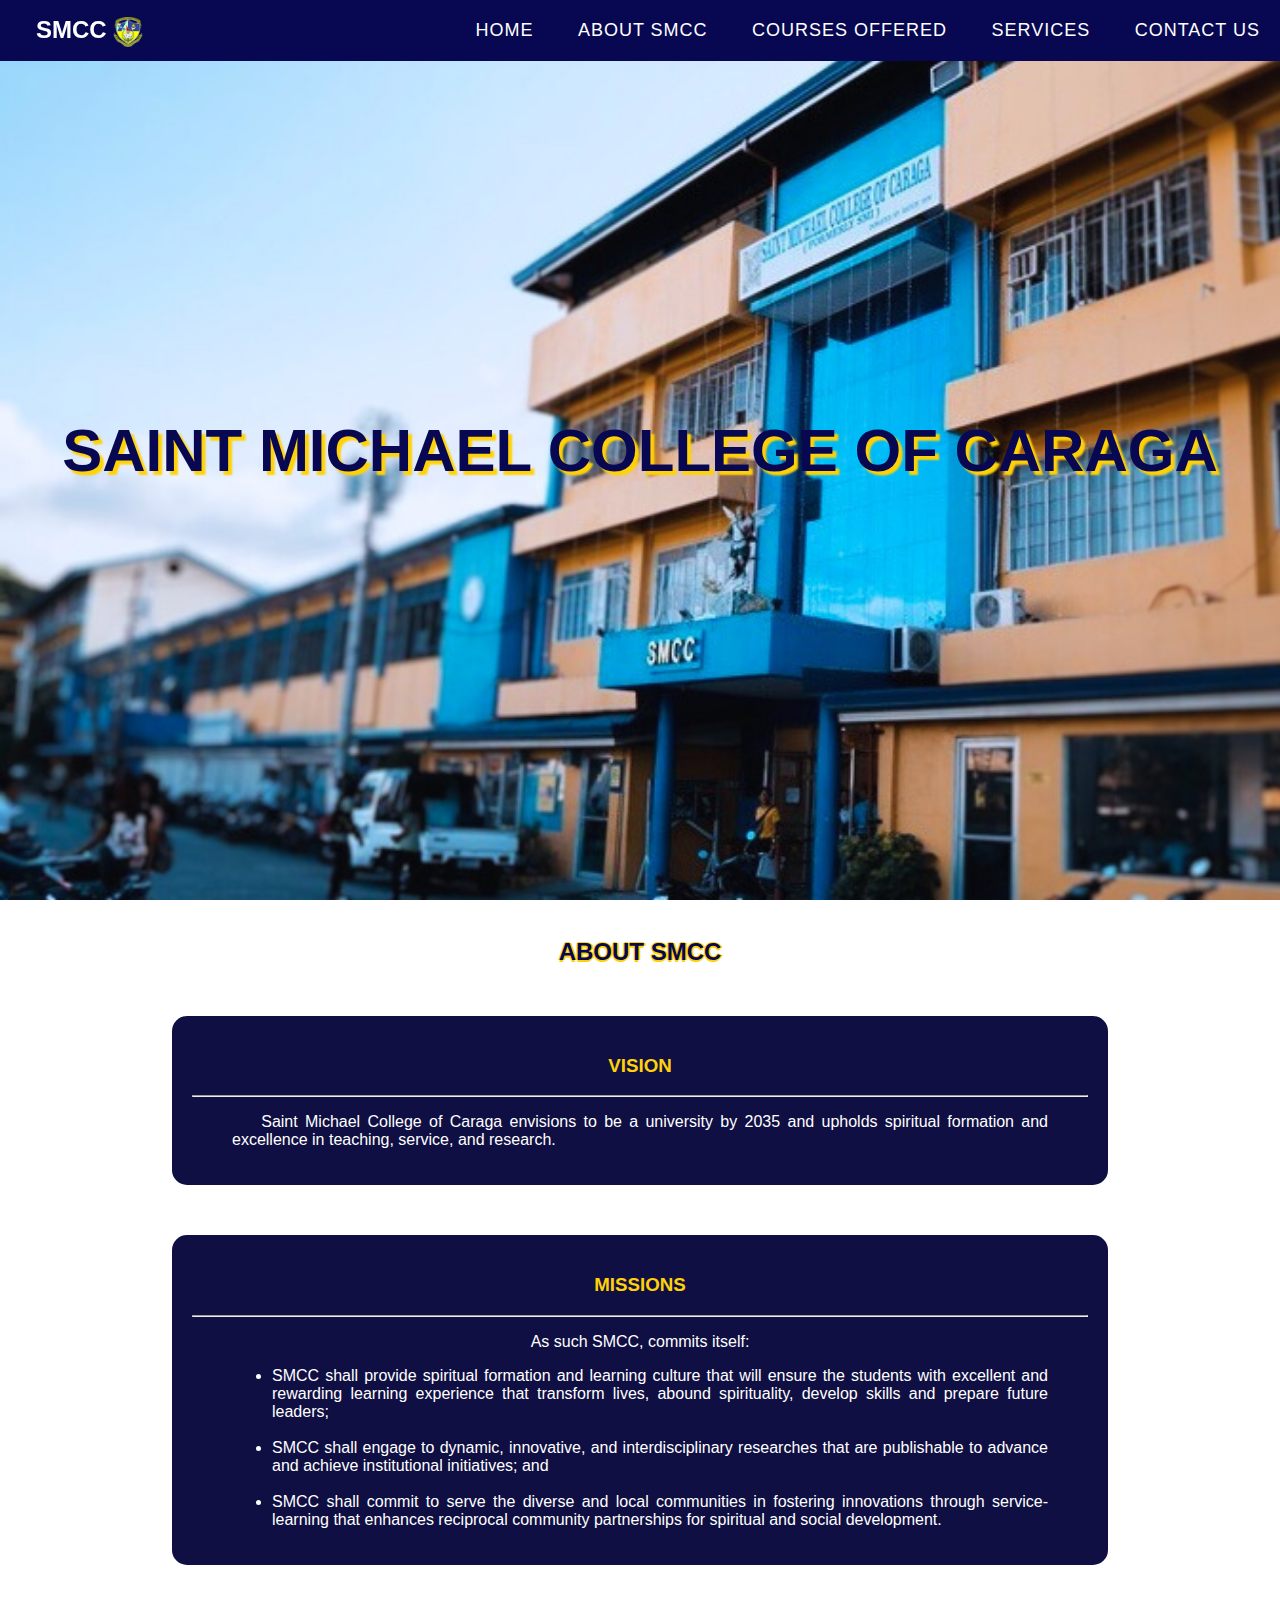
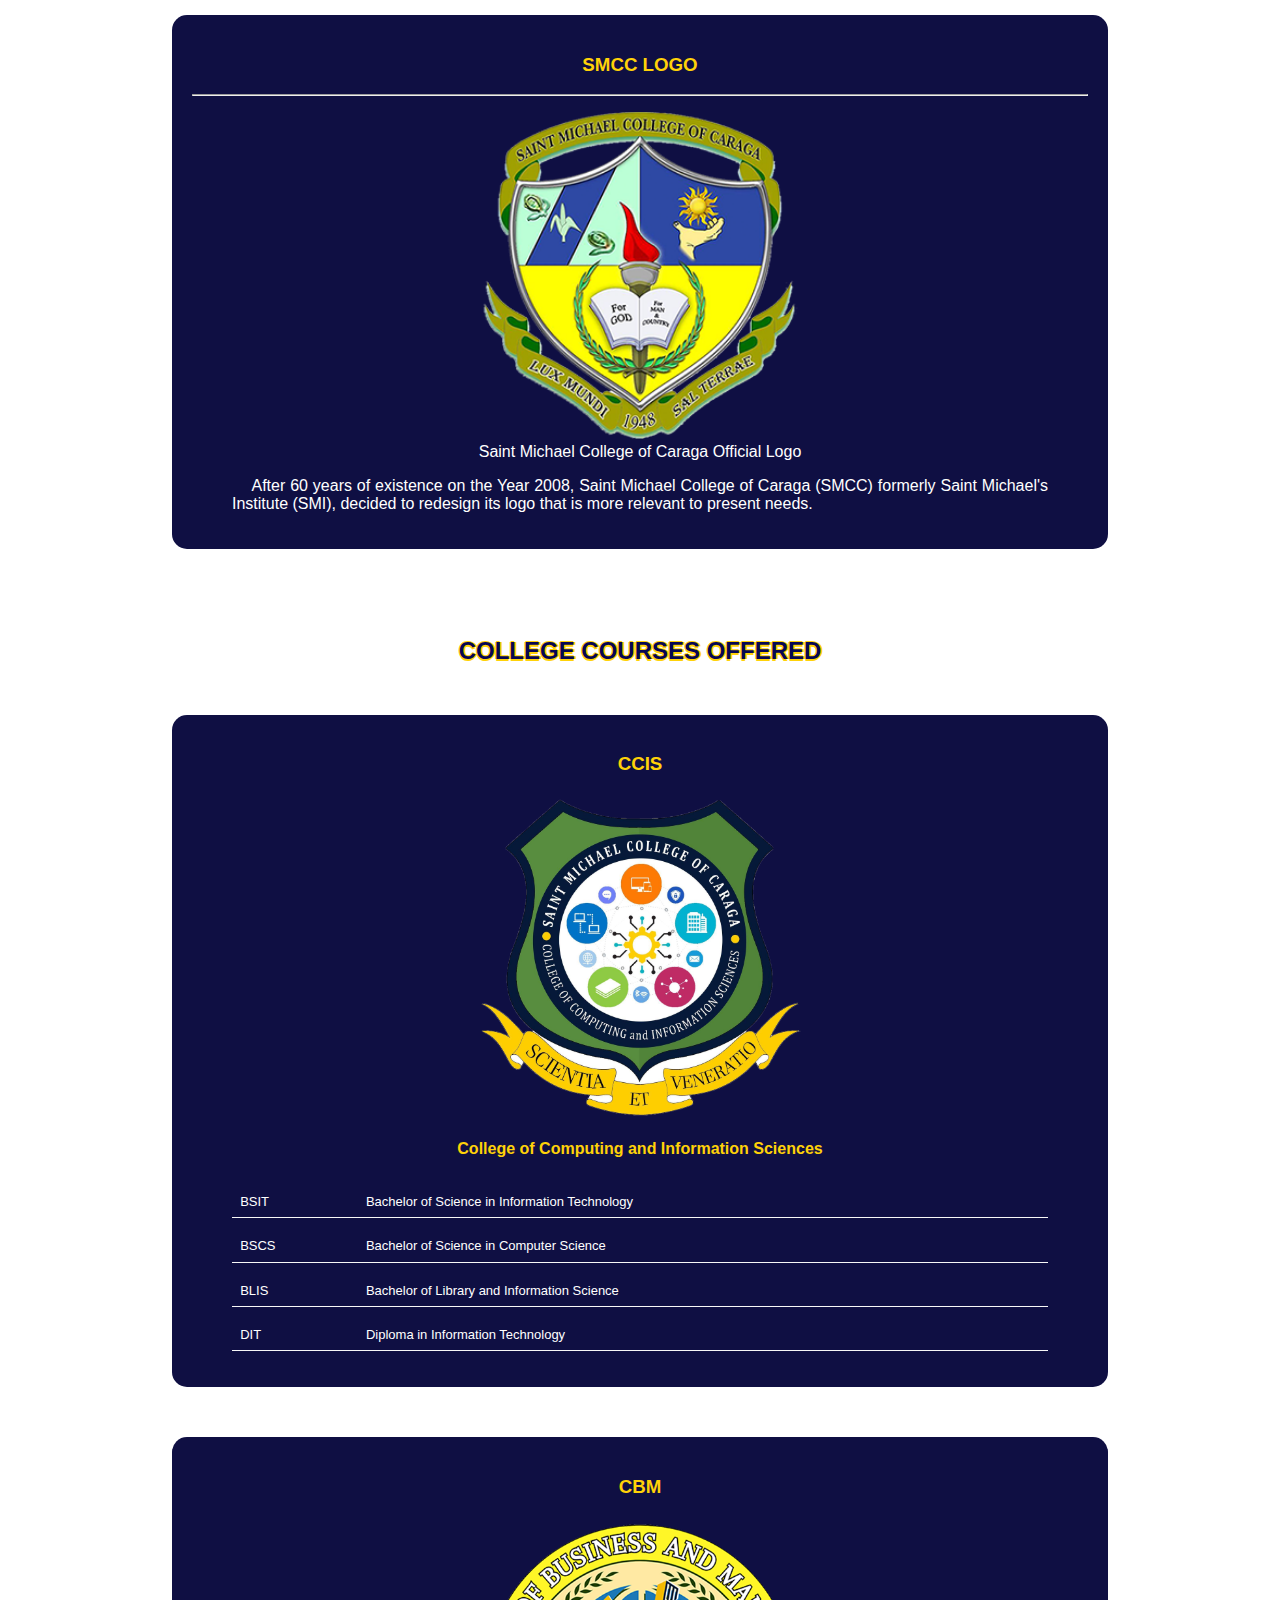
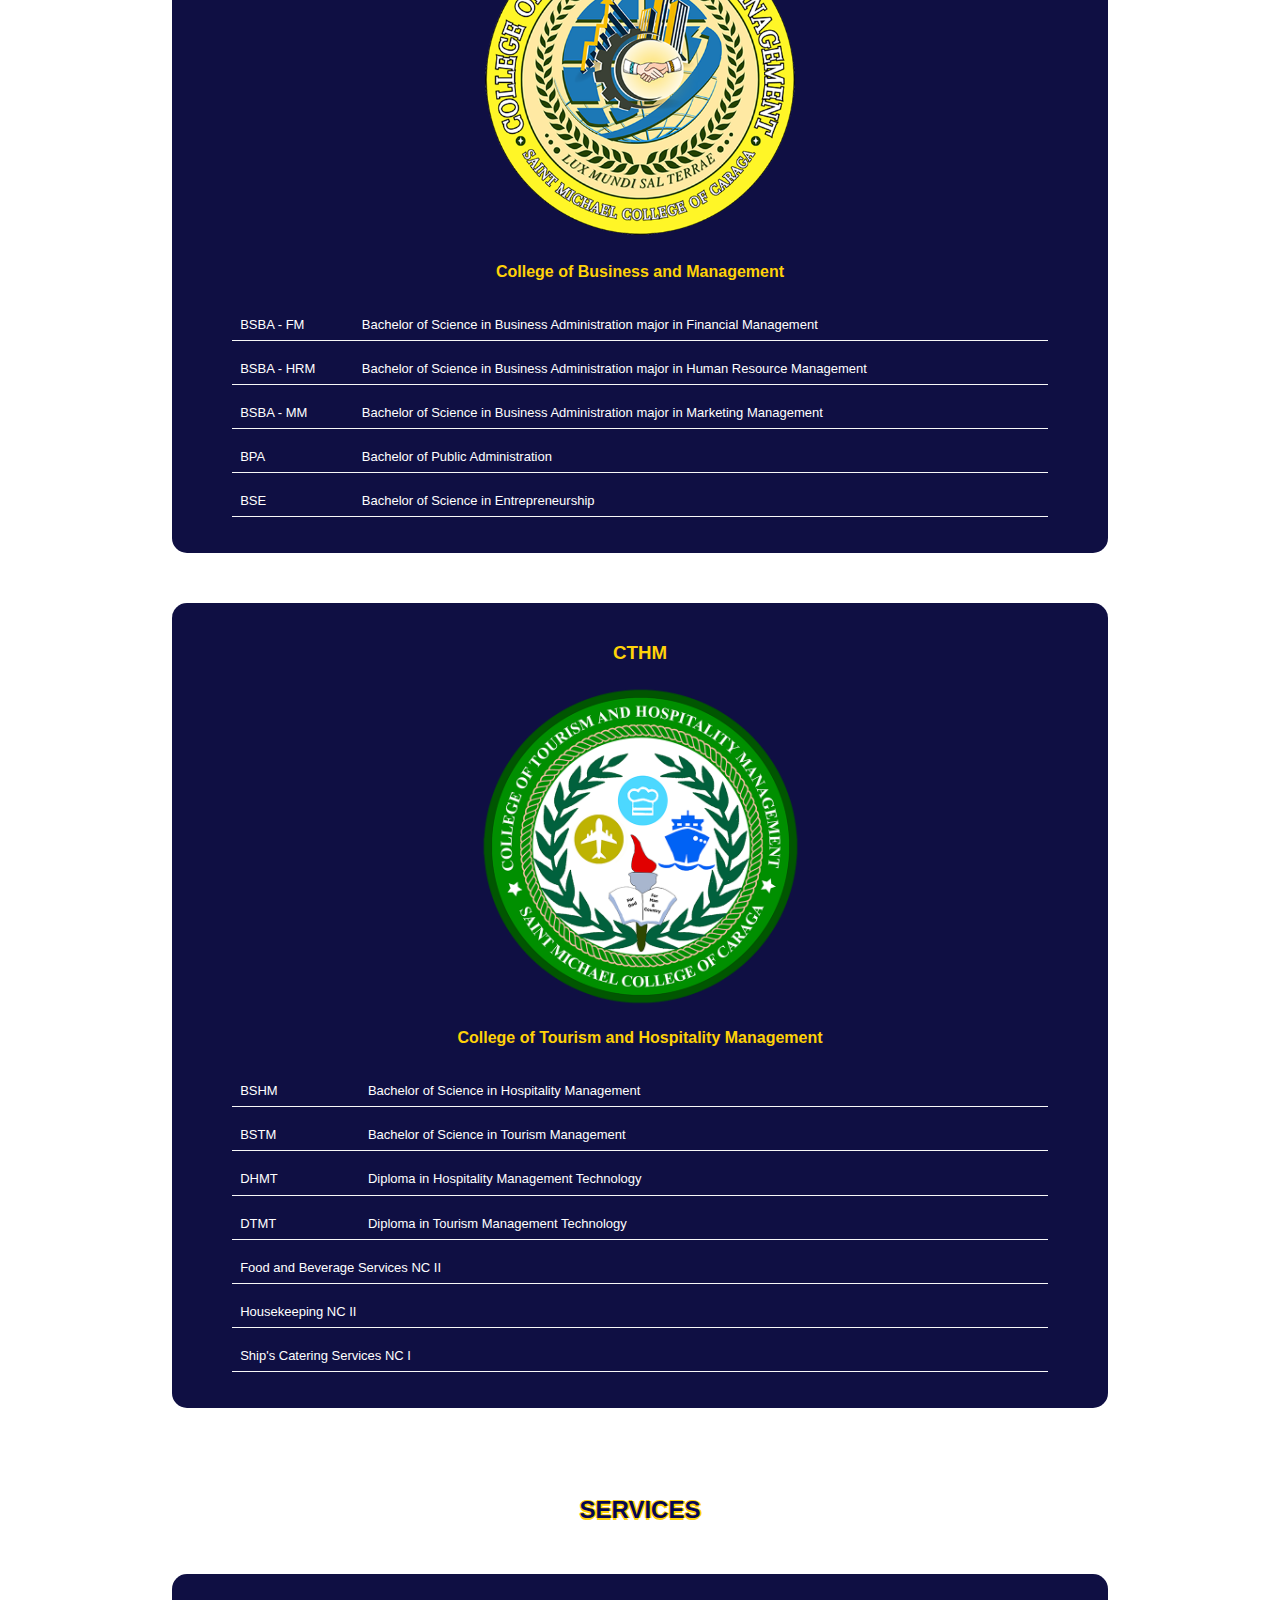
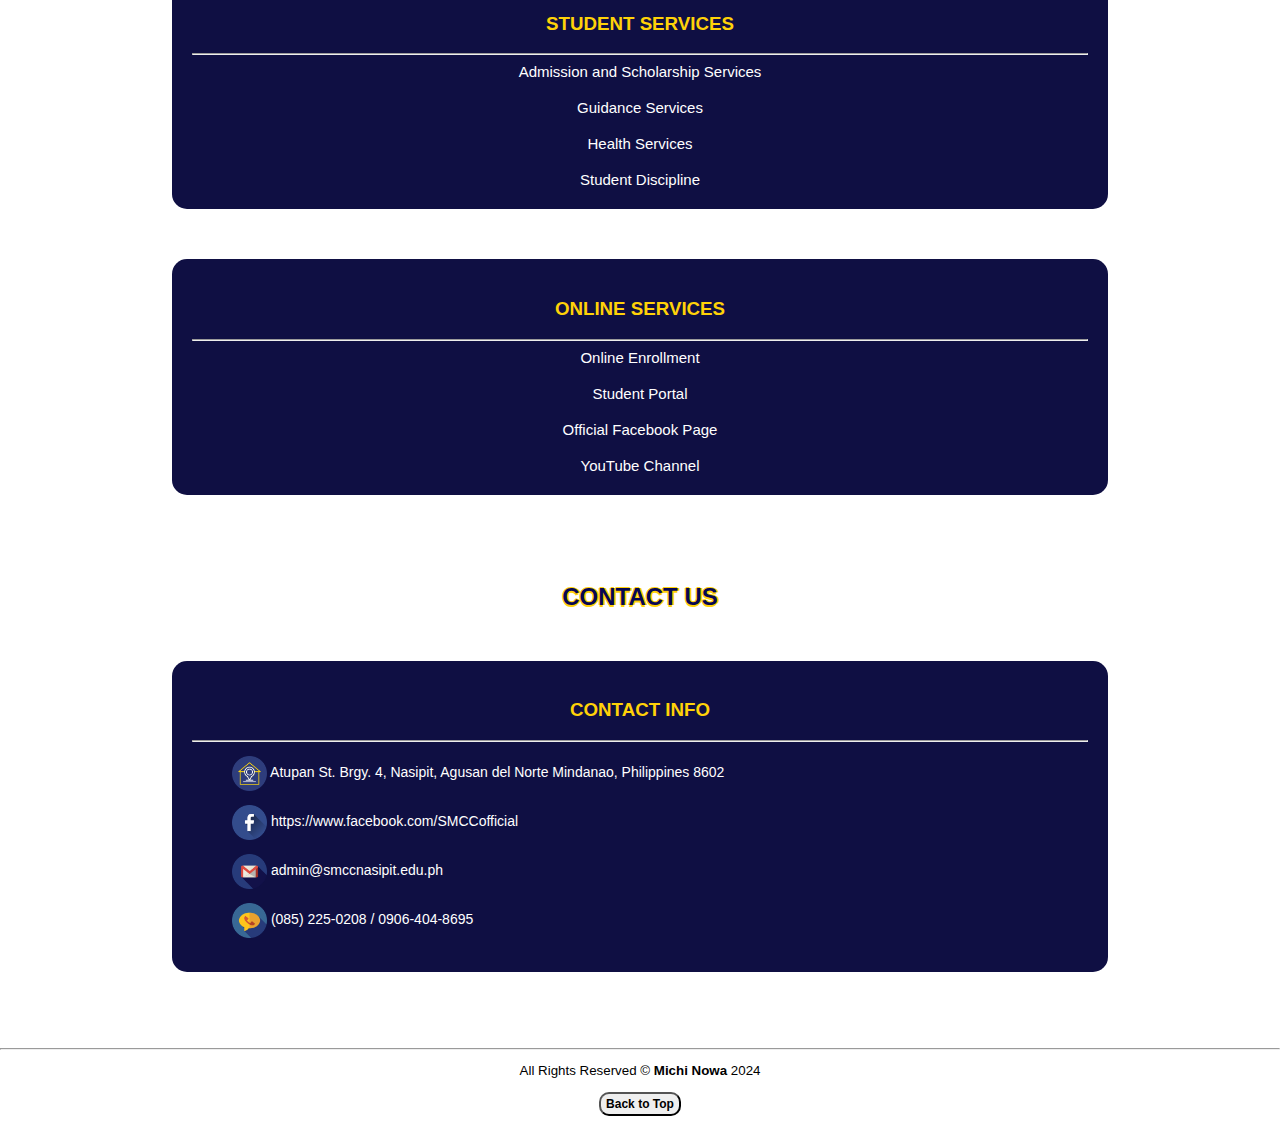
<file: index.html>
<!DOCTYPE html>
<html lang="en">

<head>
    <meta charset="UTF-8">
    <meta name="viewport" content="width=device-width, initial-scale=1.0">
    <title>SMCC Website</title>
    <link rel="stylesheet" href="style.css">
    <link rel="icon" href="images/favicon.ico" type="image/x-icon">

</head>

<body>
    <header id="top">
        <h1>SAINT MICHAEL COLLEGE OF CARAGA</h1>
        <nav>
            <div id="logo">SMCC <img src="images/logo.png" alt="SMCC Logo" height="30"></div>
            <ul>
                <li><a href="index.html" class="hover-underline-animation">Home</a></li>
                <li><a href="#about" class="hover-underline-animation">About SMCC</a></li>
                <li><a href="#courses" class="hover-underline-animation">Courses Offered</a></li>
                <li><a href="#services" class="hover-underline-animation">Services</a></li>
                <li><a href="#contact" class="hover-underline-animation">Contact Us</a></li>
            </ul>
        </nav>
    </header>

    <main style="text-align: center;">
        <br>
        <article id="about">
            <h2>ABOUT SMCC</h2>
            <section id="smccvision">
                <h3>VISION</h3>
                <hr>
                <figure>
                    <p>
                        &nbsp;&nbsp;&nbsp;&nbsp;Saint Michael College of Caraga envisions to be a university by 2035 and
                        upholds spiritual formation and excellence in teaching, service, and research.
                    </p>
                </figure>
            </section>
            <section id="smccmission">
                <h3>MISSIONS</h3>
                <hr>
                <figure>
                    As such SMCC, commits itself:
                    <ul style="text-align: justify;">
                        <li>
                            SMCC shall provide spiritual formation and learning culture that will ensure the students
                            with excellent and rewarding learning experience that transform lives, abound spirituality,
                            develop skills and prepare future leaders;
                        </li><br>
                        <li>
                            SMCC shall engage to dynamic, innovative, and interdisciplinary researches that are
                            publishable to advance and achieve institutional initiatives; and
                        </li><br>
                        <li>
                            SMCC shall commit to serve the diverse and local communities in fostering innovations
                            through service-learning that enhances reciprocal community partnerships for spiritual and
                            social development.
                        </li>
                    </ul>
                </figure>
            </section>
            <section id="smcclogo">
                <h3>SMCC LOGO</h3>
                <hr>
                <figure>
                    <img src="images/logo.png" alt="SMCC LOGO Image" width="40%">
                    <figcaption>Saint Michael College of Caraga Official Logo</figcaption>
                    <p>
                        &nbsp;&nbsp;&nbsp;&nbsp;After 60 years of existence on the Year 2008, Saint Michael College of
                        Caraga (SMCC) formerly Saint Michael's Institute (SMI), decided to redesign its logo that is
                        more relevant to present needs.
                    </p>
                </figure>
            </section>
        </article>
        <br>
        <article id="courses">
            <h2>COLLEGE COURSES OFFERED</h2>
            <section id="ccis">
                <h3>CCIS</h3>
                <figure>
                    <img src="images/ccis.png" alt="CCIS Logo Image" width="40%">
                    <div id="tablewrap">
                        <table id="ccistable">
                            <h3 style="font-size: medium;">College of Computing and Information Sciences</h3>
                            <tr>
                                <td>BSIT</td>
                                <td>Bachelor of Science in Information Technology</td>
                            </tr>
                            <tr>
                                <td>BSCS</td>
                                <td>Bachelor of Science in Computer Science </td>
                            </tr>
                            <tr>
                                <td>BLIS</td>
                                <td>Bachelor of Library and Information Science</td>
                            </tr>
                            <tr>
                                <td>DIT</td>
                                <td>Diploma in Information Technology</td>
                            </tr>
                        </table>
                    </div>
                </figure>
            </section>
            <section id="cbm">
                <h3>CBM</h3>
                <figure>
                    <img src="images/cbm.png" alt="CBM Logo Image" width="40%">
                    <div id="tablewrap">
                        <table id="cbmtable">
                            <h3 style="font-size: medium;">College of Business and Management</h3>
                            <tr>
                                <td>BSBA - FM</td>
                                <td>Bachelor of Science in Business Administration major in Financial Management</td>
                            </tr>
                            <tr>
                                <td>BSBA - HRM</td>
                                <td>Bachelor of Science in Business Administration major in Human Resource Management
                                </td>
                            </tr>
                            <tr>
                                <td>BSBA - MM</td>
                                <td>Bachelor of Science in Business Administration major in Marketing Management</td>
                            </tr>
                            <tr>
                                <td>BPA</td>
                                <td>Bachelor of Public Administration</td>
                            </tr>
                            <tr>
                                <td>BSE</td>
                                <td>Bachelor of Science in Entrepreneurship</td>
                            </tr>
                        </table>
                    </div>
                </figure>
            </section>
            <section id="cthm">
                <h3>CTHM</h3>
                <figure>
                    <img src="images/cthm.png" alt="CTHM Logo Image" width="40%">
                    <div id="tablewrap">
                        <table id="cthmtable">
                            <h3 style="font-size: medium;">College of Tourism and Hospitality Management</h3>
                            <tr>
                                <td>BSHM</td>
                                <td>Bachelor of Science in Hospitality Management</td>
                            </tr>
                            <tr>
                                <td>BSTM</td>
                                <td>Bachelor of Science in Tourism Management</td>
                            </tr>
                            <tr>
                                <td>DHMT</td>
                                <td>Diploma in Hospitality Management Technology</td>
                            </tr>
                            <tr>
                                <td>DTMT</td>
                                <td>Diploma in Tourism Management Technology</td>
                            </tr>
                            <tr>
                                <td colspan="2" id="nc">Food and Beverage Services NC II</td>
                            </tr>
                            <tr>
                                <td colspan="2" id="nc">Housekeeping NC II</td>
                            </tr>
                            <tr>
                                <td colspan="2" id="nc">Ship's Catering Services NC I</td>
                            </tr>
                        </table>
                    </div>
                </figure>
            </section>
        </article>
        <br>
        <article id="services">
            <h2>SERVICES</h2>
            <section id="studentserv">
                <h3>STUDENT SERVICES</h3>
                <hr>
                <ul style="list-style-type: none; margin: 0; padding: 0;">
                    <li><a href="service.html">Admission and Scholarship Services</a></li><br>
                    <li><a href="service.html">Guidance Services</a></li><br>
                    <li><a href="service.html">Health Services</a></li><br>
                    <li><a href="service.html">Student Discipline</a></li>
                </ul>
            </section>
            <section id="onlineserv">
                <h3>ONLINE SERVICES</h3>
                <hr>
                <ul style="list-style-type: none; margin: 0; padding: 0;">
                    <li><a href="https://my.smccnasipit.edu.ph/enrollment_application" target="_blank">Online Enrollment</a></li><br>
                    <li><a href="https://my.smccnasipit.edu.ph/" target="_blank">Student Portal</a></li><br>
                    <li><a href="https://www.facebook.com/SMCCofficial" target="_blank">Official Facebook Page</a></li><br>
                    <li><a href="https://www.youtube.com/@smccnasipitofficial" target="_blank">YouTube Channel</a></li>
                </ul>
            </section>
        </article>
        <br>
        <article id="contact">
            <h2>CONTACT US</h2>
            <section id="contactsec">
                <h3>CONTACT INFO</h3>
                <hr>
                <div style="text-align: justify;">
                    <figure>
                        <img src="images/address.png" alt="" height="35"> Atupan St. Brgy. 4, Nasipit, Agusan del Norte
                        Mindanao, Philippines 8602
                    </figure>
                    <figure>
                        <img src="images/facebook.png" alt="" height="35"> <a href="https://www.facebook.com/SMCCofficial" target="_blank">https://www.facebook.com/SMCCofficial</a>
                    </figure>
                    <figure>
                        <img src="images/gmail.png" alt="" height="35"> <a href="mailto:admin@smccnasipit.edu.ph">admin@smccnasipit.edu.ph</a>
                    </figure>
                    <figure>
                        <img src="images/phone-call.png" alt="" height="35"> (085) 225-0208 / 0906-404-8695
                    </figure>
                </div>
            </section>
        </article>
        <br>
    </main>
    <hr>
    <footer>
        <p style="text-align: center; font-size: smaller;">All Rights Reserved &copy;<b> Michi Nowa</b> 2024</p>
        <form action="index.html">
            <p style="text-align: center; font-size: smaller;"><button id="butt">Back to Top</button></p>
        </form>
</body>

</html>
</file>
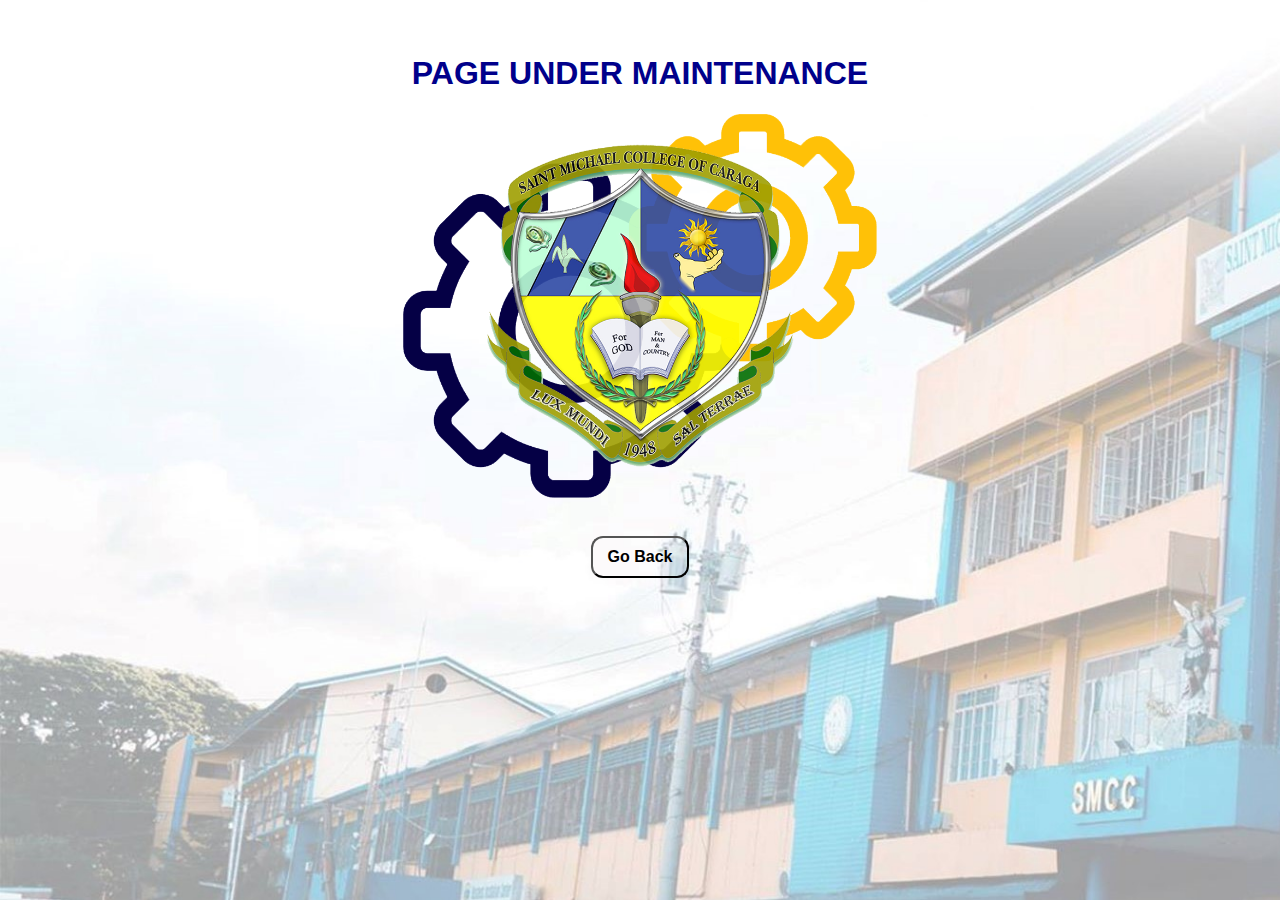
<file: service.html>
<!DOCTYPE html>
<html lang="en">

<head>
    <meta charset="UTF-8">
    <meta name="viewport" content="width=device-width, initial-scale=1.0">
    <title>SMCC Services</title>
    <link rel="icon" href="images/maintenance.png" type="image/x-icon">
    <style>
        * {
            font-family: Arial, Helvetica, sans-serif;
            color: darkblue;
            background-image: url(images/smccblur.jpg);
            background-attachment: fixed;
            background-size: cover;

            #butt {
                border-radius: 12px;
                color: #000;
                font-weight: bold;
                padding: 10px 15px;
                text-align: center;
                transition: 200ms;
                width: auto;
                font-size: 16px;
            }

            #butt:hover {
                width: auto;
                outline: 0;
                background: #f4e603;
                box-shadow: 0 0 0 2px rgba(0, 0, 0, .2), 0 3px 8px 0 rgba(0, 0, 0, .15);
            }
        }
    </style>
</head>

<body>
    <figure style="text-align: center;">
        <br>
        <h1>PAGE UNDER MAINTENANCE</h1>
        <img src="images/maintenance.png" alt="" width="40%">
        <form action="index.html">
            <p><br><button id="butt">Go Back</button></p>
        </form>
    </figure>
</body>

</html>
</file>
<file: style.css>
body {
    margin: 0;
    padding: 0;
    width: 100%;
    scroll-behavior: smooth;
    font-family: Arial, Helvetica, sans-serif;
}

header {
    width: 100%;
    height: 100vh;
    background-image: url('images/smcc.png');
    background-repeat: no-repeat;
    background-size: cover;
    background-attachment: fixed;
    position: relative;
    z-index: 1;
    text-align: center;
    color: white;
    display: flex;
    flex-direction: column;
    justify-content: center;
}

#logo {
    position: fixed;
    margin: 16px 36px;
    color: white;
    font-weight: bold;
    font-size: 24px;
    z-index: 3;
}

#logo img {
    vertical-align: middle;
}

nav {
    position: fixed;
    width: 100%;
    background-color: rgb(7, 7, 82);
    z-index: 2;
    top: 0;
}

nav ul {
    text-align: right;
    list-style: none;
    overflow: hidden;
    color: white;
    padding: 0;
    margin: 0;
}

nav ul li {
    display: inline-block;
    padding: 20px;
}

nav ul li a {
    text-decoration: none;
    color: white;
    font-size: 18px;
    text-transform: uppercase;
    letter-spacing: 1px;
    transition: color 0.3s;
}

nav ul li:hover a {
    color: #ffd208;
}

h1 {
    margin: 5;
    color: rgb(7, 7, 82);
    font-size: 60px;
    text-shadow: 4px 4px 2px #ffd208;
}

h2 {
    color: rgb(7, 7, 82);
    text-shadow: -1px 0 #ffd208, 0 2px #ffd208, 2px 0 #ffd208, 0 -1px #ffd208;
}

p {
    text-align: justify;
}

main {
    position: relative;
    background-attachment: fixed;
    background-image: url(images/smccblur.jpg);
    background-repeat: no-repeat;
    background-size: cover;
}

#smcclogo,
#smccvision,
#smccmission,
#ccis,
#cbm,
#cthm,
#studentserv,
#onlineserv,
#contactsec {
    background-color: #05053bf5;
    border-radius: 15px;
    padding: 20px;
    width: 70%;
    margin: 50px auto;
    color: white;
}

h3 {
    color: #ffd208;
}

table {
    border-radius: 5px;
    font-weight: normal;
    border: none;
    border-collapse: collapse;
    width: 100%;
    max-width: 100%;
    white-space: nowrap;
}

td {
    text-align: center;
    padding: 20px .625em .625em .625em;
    border-bottom: 1px solid #f8f8f8;
    text-align: left;
    font-size: 13px;
}

#studentserv a,
#onlineserv a {
    font-size: 15px;
    text-decoration: none;
    color: white;
}

#studentserv a:hover,
#onlineserv a:hover,
#contactsec figure a:hover {
    color: #ffd208;
}

#contactsec img {
    vertical-align: middle;
}

#contactsec figure a,
#contactsec figure {
    font-size: 14px;
    text-decoration: none;
    color: white;
}

#butt {
    border-radius: 10px;
    color: #000;
    font-weight: bold;
    padding: 3px 5px;
    text-align: center;
    transition: 200ms;
    width: auto;
    font-size: 12px;
}

#butt:hover {
    width: auto;
    outline: 0;
    background: #f4e603;
    box-shadow: 0 0 0 2px rgba(0, 0, 0, .2), 0 3px 8px 0 rgba(0, 0, 0, .15);
}

.hover-underline-animation {
    display: inline-block;
    position: relative;
}

.hover-underline-animation::after {
    content: '';
    position: absolute;
    width: 100%;
    transform: scaleX(0);
    height: 2px;
    bottom: 0;
    left: 0;
    background-color: gold;
    transform-origin: bottom right;
    transition: transform 0.25s ease-out;
}

.hover-underline-animation:hover::after{
    transform: scaleX(1);
    transform-origin: bottom left;
}


/* Media query for smaller screens */
@media only screen and (max-width: 980px) {
    nav {
        position: absolute;
        width: 100%;
        background-color: rgb(7, 7, 82);
        z-index: 2;
        top: 0;
    }

    #logo {
        position: absolute;
        margin: 16px 36px;
        color: white;
        font-weight: bold;
        font-size: 24px;
        z-index: 3;
    }

    nav ul li {
        display: block;
        padding: 5px;
        text-align: end;
    }

    h1 {
        margin: 5;
        color: black;
        font-size: 40px;
    }

    td {
        padding: 20px .625em .625em .625em;
        height: 60px;
        vertical-align: middle;
        box-sizing: border-box;
        width: 120px;
        font-size: 13px;
    }

    #nc {
        text-align: center;
    }
}

@media only screen and (max-width: 1150px) {
    #cbm td {
        white-space: wrap;
    }
}

@media only screen and (max-width: 600px) {
    td {
        white-space: wrap;
    }
}
</file>
